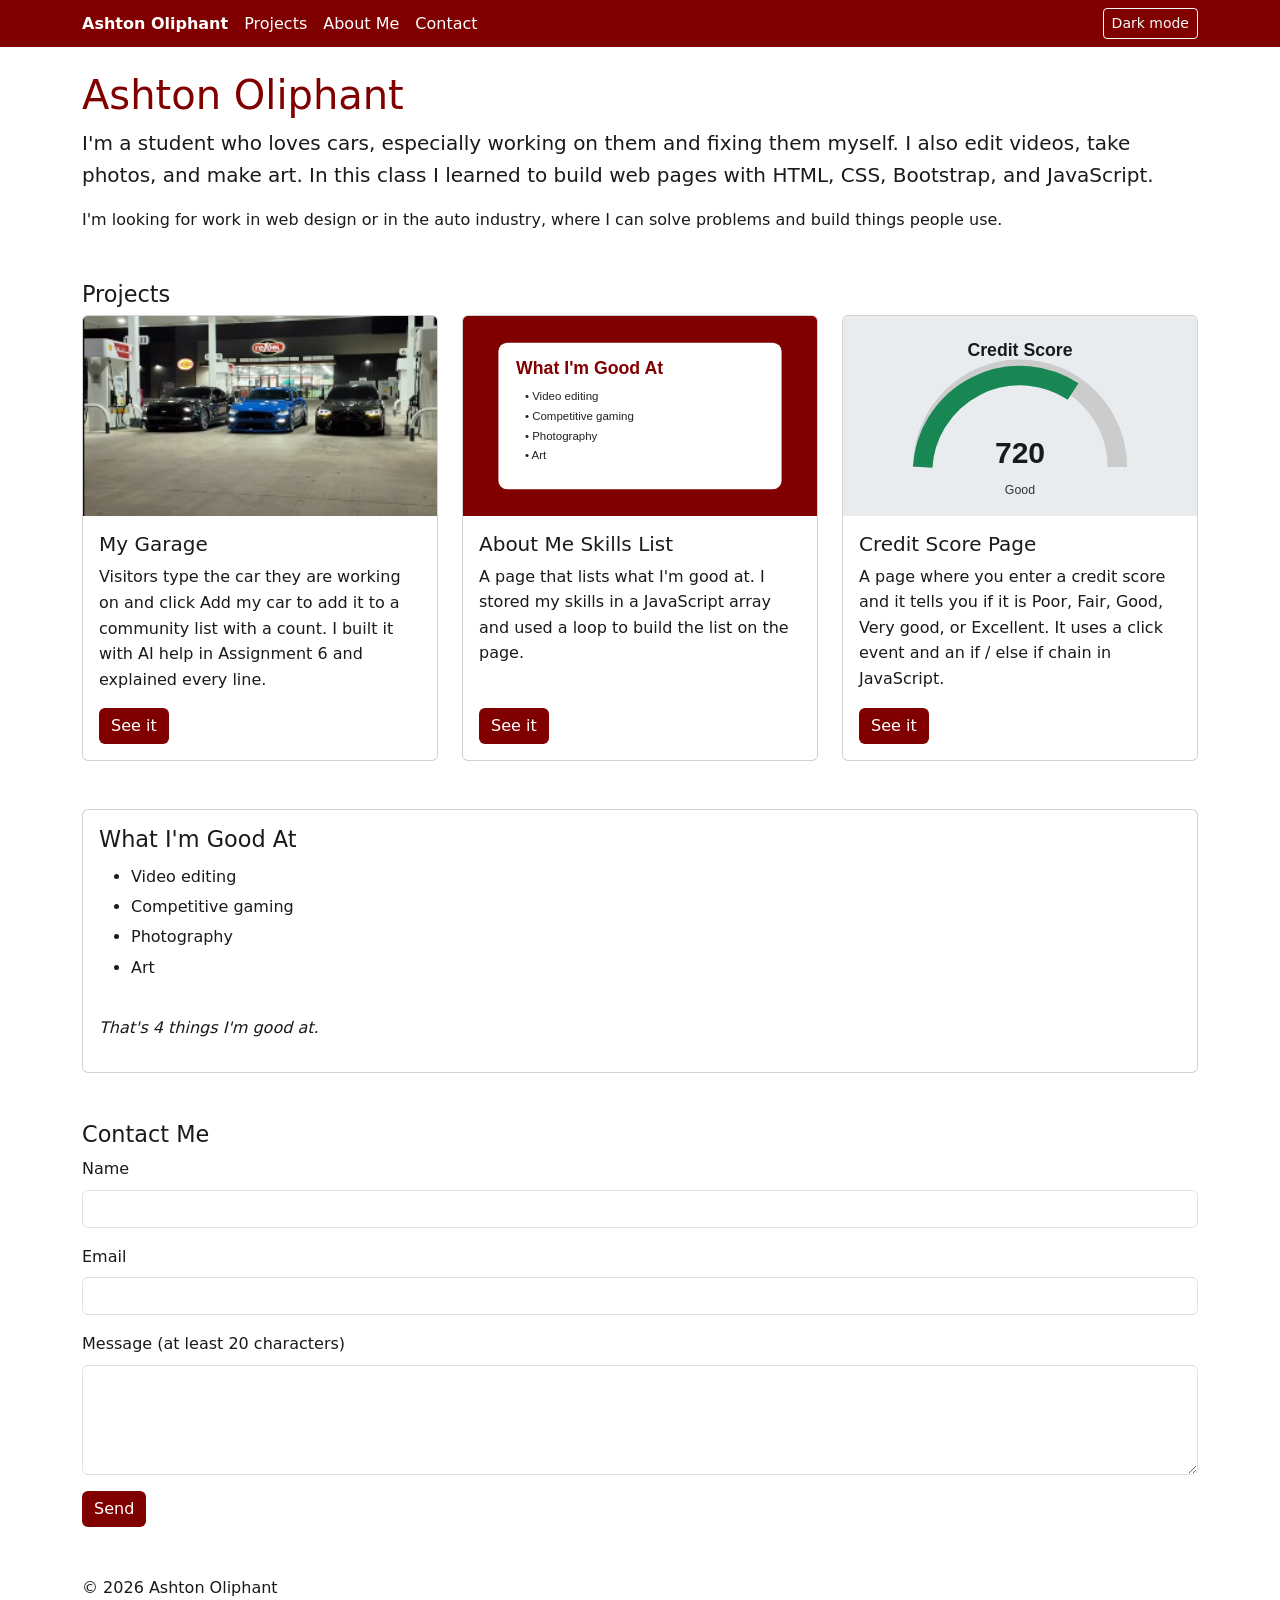
<file: index.html>
<!DOCTYPE html>
<html lang="en">
<head>
  <meta charset="UTF-8">
  <meta name="viewport" content="width=device-width, initial-scale=1">
  <title>Ashton Oliphant | Portfolio</title>
  <link rel="stylesheet"
  href="https://cdn.jsdelivr.net/npm/bootstrap@5.3.3/dist/css/bootstrap.min.css">
  <link rel="stylesheet" href="styles.css">
</head>
<body>
  <!-- Same nav on every page -->
  <nav class="site-nav">
    <div class="container d-flex flex-wrap align-items-center gap-3 py-2">
      <a class="nav-name" href="index.html">Ashton Oliphant</a>
      <a href="index.html#projects">Projects</a>
      <a href="about-me.html">About Me</a>
      <a href="index.html#contact">Contact</a>
      <button id="theme-btn" class="btn btn-sm btn-outline-light ms-auto" type="button">Dark mode</button>
    </div>
  </nav>

  <main class="container py-4">
    <!-- Profile -->
    <section id="profile" class="mb-5">
      <h1>Ashton Oliphant</h1>
      <p class="lead">I'm a student who loves cars, especially working on them and fixing them myself.
        I also edit videos, take photos, and make art. In this class I learned to build web pages with
        HTML, CSS, Bootstrap, and JavaScript.</p>
      <p>I'm looking for work in web design or in the auto industry, where I can solve problems
        and build things people use.</p>
    </section>

    <!-- Showcase: 1 column on a phone, 3 columns on a wide screen -->
    <section id="projects" class="mb-5">
      <h2>Projects</h2>
      <div class="row row-cols-1 row-cols-md-3 g-4">
        <div class="col">
          <article class="card h-100">
            <img src="cars.png" class="card-img-top card-photo" alt="Three cars lined up at a gas station at night">
            <div class="card-body d-flex flex-column">
              <h3 class="h5">My Garage</h3>
              <p>Visitors type the car they are working on and click Add my car to add it to a community list with a count. I built it with AI help in Assignment 6 and explained every line.</p>
              <a href="garage.html" class="btn btn-brand mt-auto align-self-start">See it</a>
            </div>
          </article>
        </div>
        <div class="col">
          <article class="card h-100">
            <img src="skills.svg" class="card-img-top" alt="About Me page with a list of four skills">
            <div class="card-body d-flex flex-column">
              <h3 class="h5">About Me Skills List</h3>
              <p>A page that lists what I'm good at. I stored my skills in a JavaScript array and used a loop to build the list on the page.</p>
              <a href="about-me.html" class="btn btn-brand mt-auto align-self-start">See it</a>
            </div>
          </article>
        </div>
        <div class="col">
          <article class="card h-100">
            <img src="credit.svg" class="card-img-top" alt="Credit score gauge showing a score of 720 rated Good">
            <div class="card-body d-flex flex-column">
              <h3 class="h5">Credit Score Page</h3>
              <p>A page where you enter a credit score and it tells you if it is Poor, Fair, Good, Very good, or Excellent. It uses a click event and an if / else if chain in JavaScript.</p>
              <a href="credit-score.html" class="btn btn-brand mt-auto align-self-start">See it</a>
            </div>
          </article>
        </div>
      </div>
    </section>

    <!-- My Assignment 5 list, still built by JavaScript from the array -->
    <section id="skills" class="card card-body mb-5">
      <h2>What I'm Good At</h2>
      <ul id="list"></ul>
      <p id="count" class="mt-3"></p>
    </section>

    <!-- Contact form -->
    <section id="contact" class="mb-5">
      <h2>Contact Me</h2>
      <form id="contact-form" novalidate>
        <div class="mb-3">
          <label for="name" class="form-label">Name</label>
          <input type="text" id="name" class="form-control" required>
        </div>
        <div class="mb-3">
          <label for="email" class="form-label">Email</label>
          <input type="email" id="email" class="form-control" required>
        </div>
        <div class="mb-3">
          <label for="message" class="form-label">Message (at least 20 characters)</label>
          <textarea id="message" class="form-control" rows="4" required></textarea>
          <p id="message-error" class="form-msg"></p>
        </div>
        <button type="submit" class="btn btn-brand">Send</button>
        <p id="thanks" class="form-msg mt-3"></p>
      </form>
    </section>

    <footer><p>&copy; 2026 Ashton Oliphant</p></footer>
  </main>

  <script src="script.js"></script>

  <!--
  Assignment 7:
  1. The design principle I fixed, and what I changed: Alignment. My project cards had different
     heights and the buttons did not line up, so I gave every card h-100 and put them in a
     Bootstrap row, so the cards line up in one row on a wide screen and stack in one column on a phone.
  2. The tools and AI I used: VS Code, Live Server, Bootstrap 5, GitHub, GitHub Pages (my host),
     and Claude (AI) to help write and check my code.
  -->
</body>
</html>
</file>
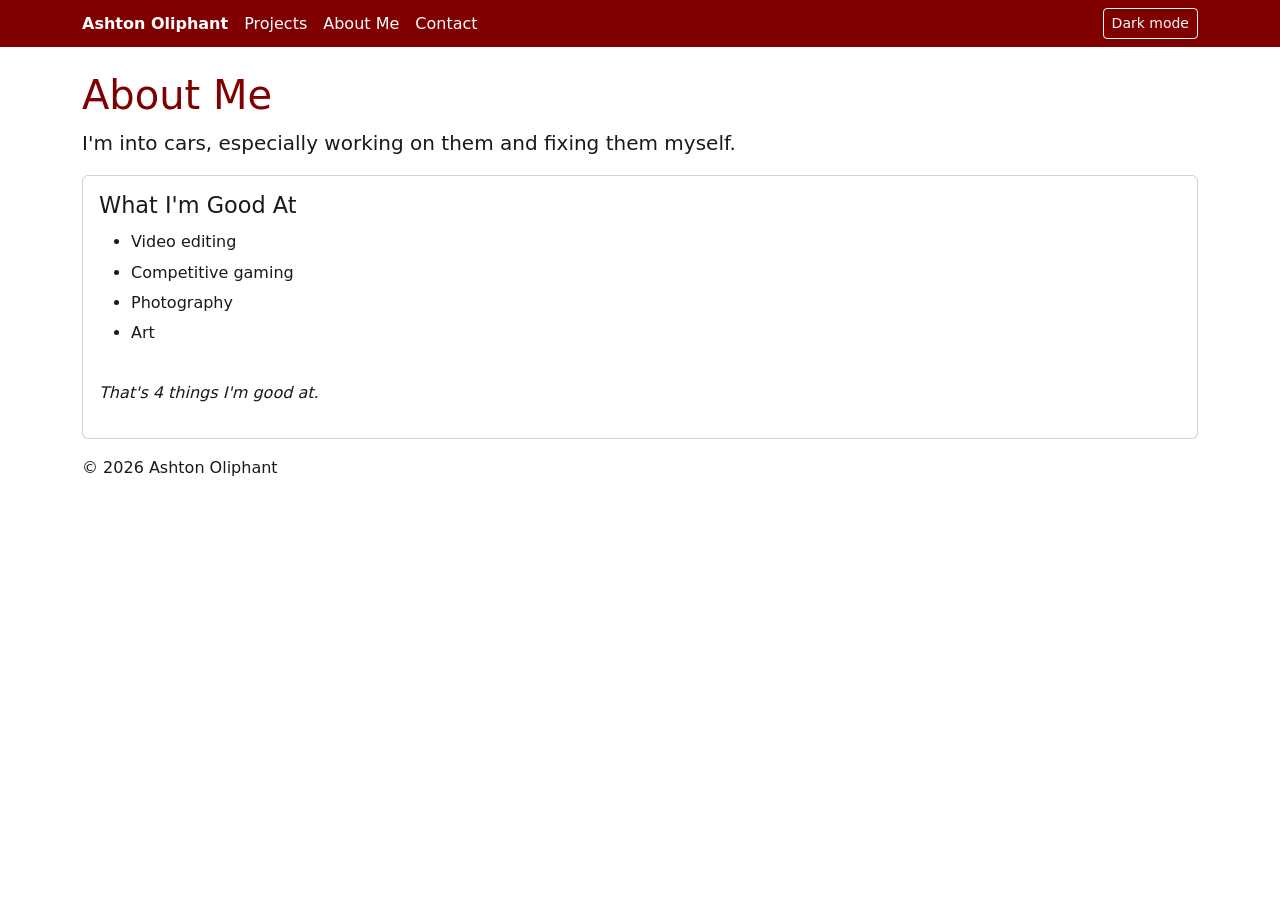
<file: about-me.html>
<!DOCTYPE html>
<html lang="en">
<head>
  <meta charset="UTF-8">
  <meta name="viewport" content="width=device-width, initial-scale=1">
  <title>Ashton Oliphant | About Me</title>
  <link rel="stylesheet"
  href="https://cdn.jsdelivr.net/npm/bootstrap@5.3.3/dist/css/bootstrap.min.css">
  <link rel="stylesheet" href="styles.css">
</head>
<body>
  <!-- Same nav on every page -->
  <nav class="site-nav">
    <div class="container d-flex flex-wrap align-items-center gap-3 py-2">
      <a class="nav-name" href="index.html">Ashton Oliphant</a>
      <a href="index.html#projects">Projects</a>
      <a href="about-me.html">About Me</a>
      <a href="index.html#contact">Contact</a>
      <button id="theme-btn" class="btn btn-sm btn-outline-light ms-auto" type="button">Dark mode</button>
    </div>
  </nav>

  <main class="container py-4">
    <h1>About Me</h1>
    <p class="lead">I'm into cars, especially working on them and fixing them myself.</p>

    <section class="card card-body mb-3">
      <h2>What I'm Good At</h2>
      <!-- This list is empty on purpose. script.js builds its items from the array. -->
      <ul id="list"></ul>
      <p id="count" class="mt-3"></p>
    </section>

    <footer><p>&copy; 2026 Ashton Oliphant</p></footer>
  </main>

  <script src="script.js"></script>
</body>
</html>
</file>
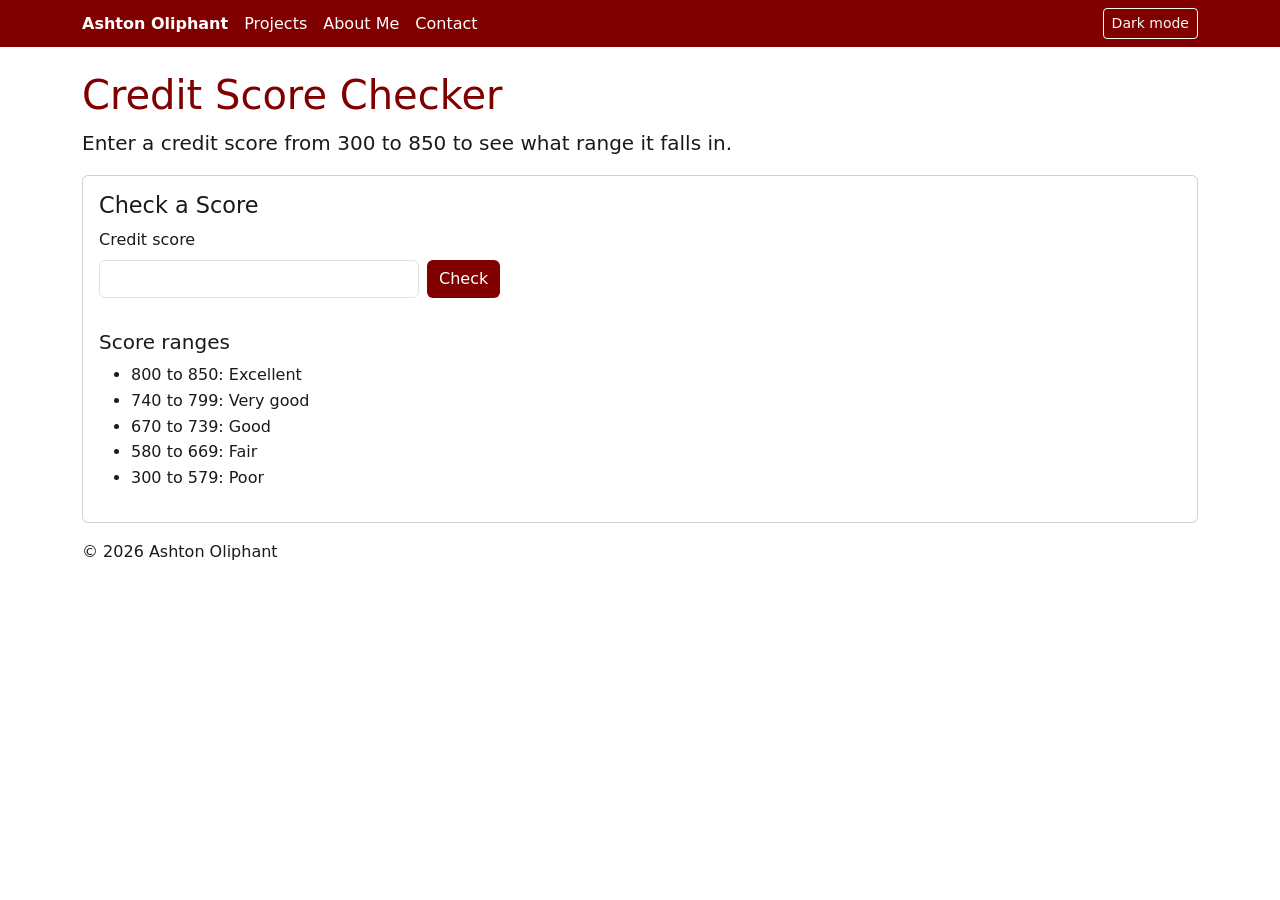
<file: credit-score.html>
<!DOCTYPE html>
<html lang="en">
<head>
  <meta charset="UTF-8">
  <meta name="viewport" content="width=device-width, initial-scale=1">
  <title>Ashton Oliphant | Credit Score</title>
  <link rel="stylesheet"
  href="https://cdn.jsdelivr.net/npm/bootstrap@5.3.3/dist/css/bootstrap.min.css">
  <link rel="stylesheet" href="styles.css">
</head>
<body>
  <!-- Same nav on every page -->
  <nav class="site-nav">
    <div class="container d-flex flex-wrap align-items-center gap-3 py-2">
      <a class="nav-name" href="index.html">Ashton Oliphant</a>
      <a href="index.html#projects">Projects</a>
      <a href="about-me.html">About Me</a>
      <a href="index.html#contact">Contact</a>
      <button id="theme-btn" class="btn btn-sm btn-outline-light ms-auto" type="button">Dark mode</button>
    </div>
  </nav>

  <main class="container py-4">
    <h1>Credit Score Checker</h1>
    <p class="lead">Enter a credit score from 300 to 850 to see what range it falls in.</p>

    <section class="card card-body mb-3">
      <h2>Check a Score</h2>
      <label for="score-input" class="form-label">Credit score</label>
      <div class="d-flex flex-wrap gap-2">
        <input type="number" id="score-input" class="form-control garage-input" min="300" max="850">
        <button type="button" id="check-score" class="btn btn-brand">Check</button>
      </div>
      <p id="score-result" class="mt-3 fw-bold"></p>
      <h3 class="h5">Score ranges</h3>
      <ul>
        <li>800 to 850: Excellent</li>
        <li>740 to 799: Very good</li>
        <li>670 to 739: Good</li>
        <li>580 to 669: Fair</li>
        <li>300 to 579: Poor</li>
      </ul>
    </section>

    <footer><p>&copy; 2026 Ashton Oliphant</p></footer>
  </main>

  <script src="script.js"></script>
</body>
</html>
</file>
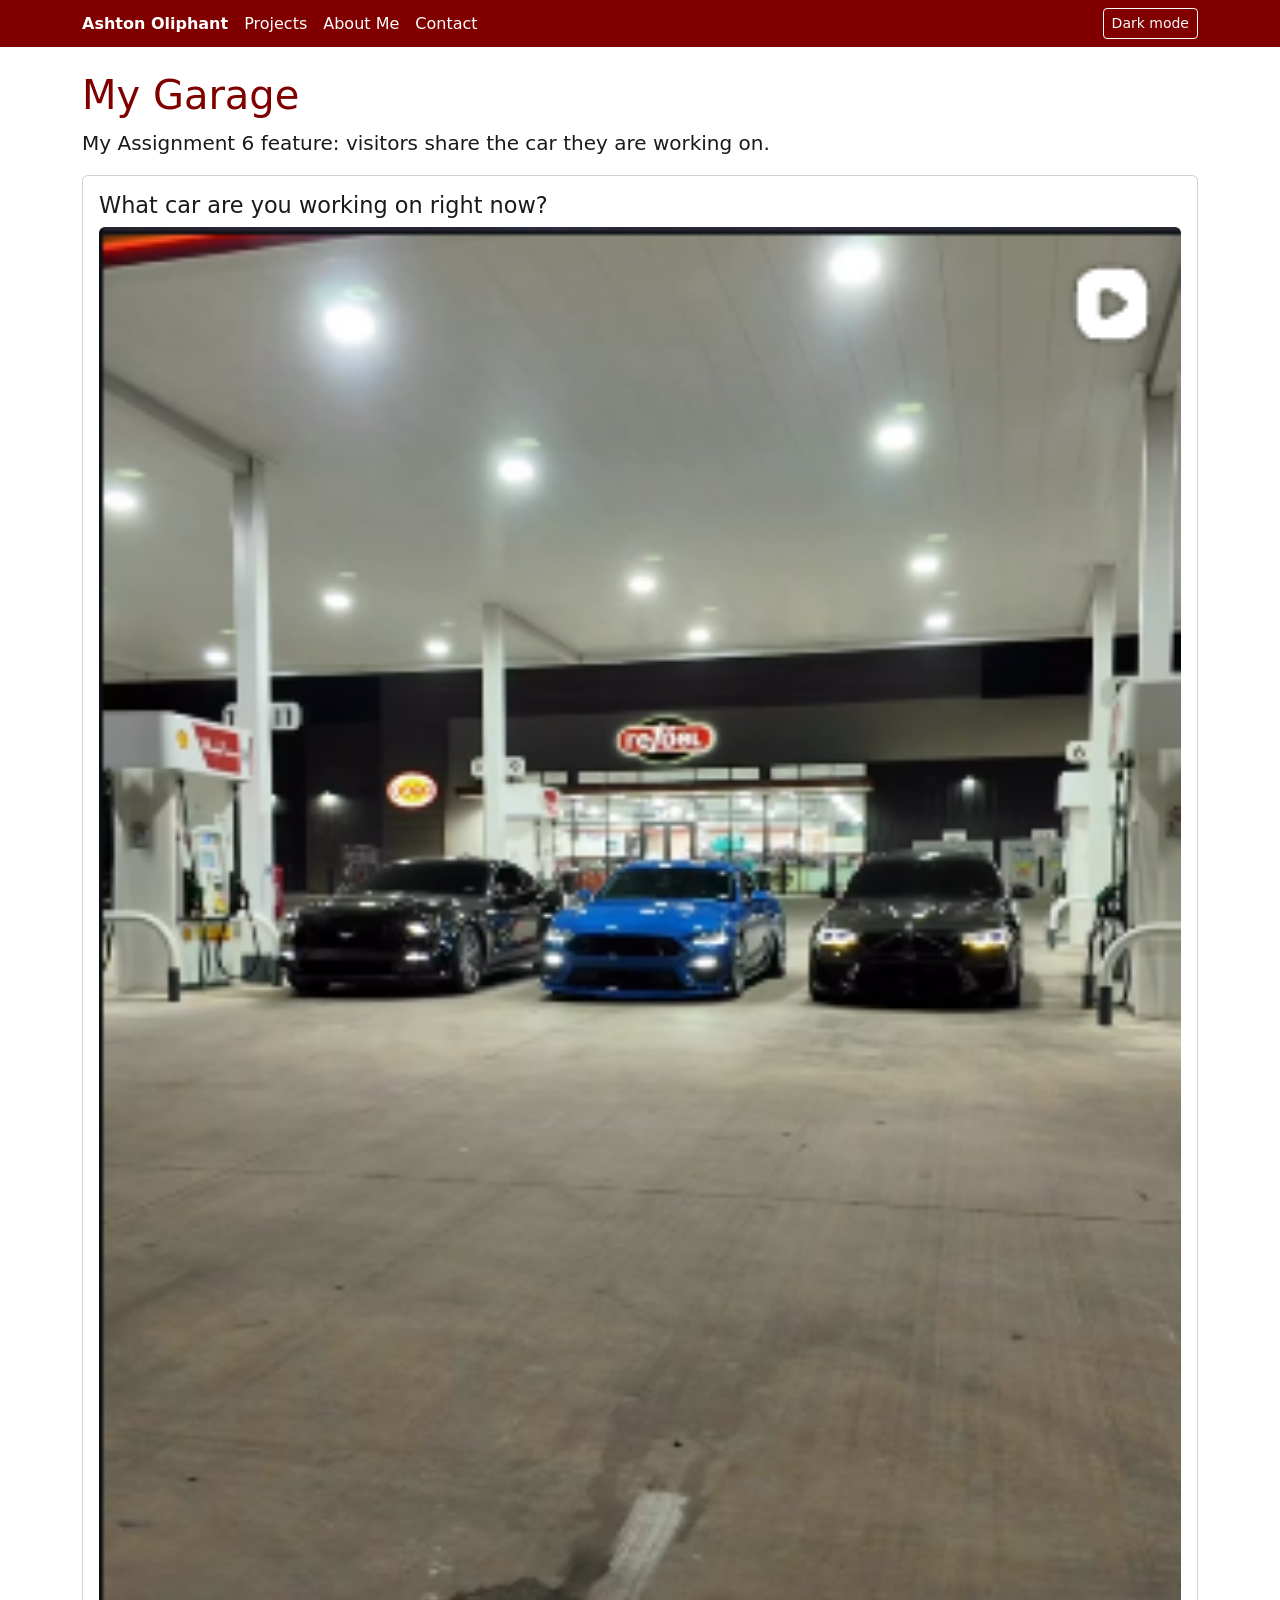
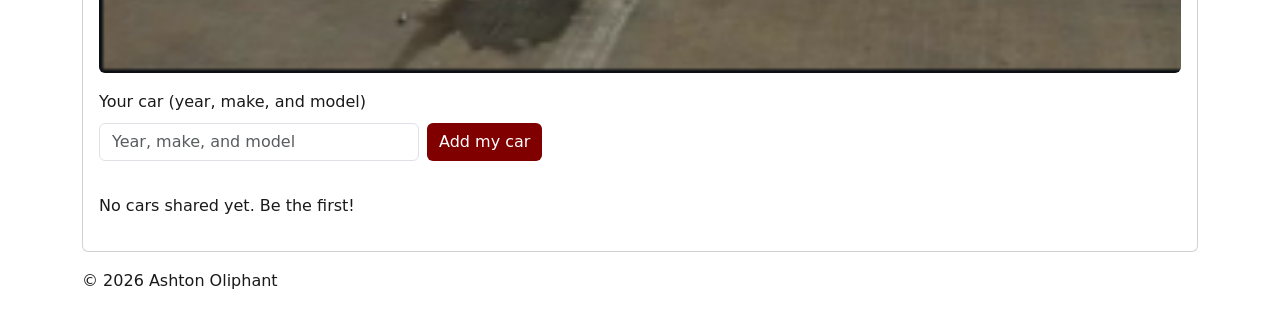
<file: garage.html>
<!DOCTYPE html>
<html lang="en">
<head>
  <meta charset="UTF-8">
  <meta name="viewport" content="width=device-width, initial-scale=1">
  <title>Ashton Oliphant | My Garage</title>
  <link rel="stylesheet"
  href="https://cdn.jsdelivr.net/npm/bootstrap@5.3.3/dist/css/bootstrap.min.css">
  <link rel="stylesheet" href="styles.css">
</head>
<body>
  <!-- Same nav on every page -->
  <nav class="site-nav">
    <div class="container d-flex flex-wrap align-items-center gap-3 py-2">
      <a class="nav-name" href="index.html">Ashton Oliphant</a>
      <a href="index.html#projects">Projects</a>
      <a href="about-me.html">About Me</a>
      <a href="index.html#contact">Contact</a>
      <button id="theme-btn" class="btn btn-sm btn-outline-light ms-auto" type="button">Dark mode</button>
    </div>
  </nav>

  <main class="container py-4">
    <h1>My Garage</h1>
    <p class="lead">My Assignment 6 feature: visitors share the car they are working on.</p>

    <section class="card card-body mb-3">
      <h2>What car are you working on right now?</h2>
      <img src="cars.png" alt="Three cars lined up at a gas station at night" class="img-fluid rounded mb-3">
      <label for="car-input" class="form-label">Your car (year, make, and model)</label>
      <div class="d-flex flex-wrap gap-2">
        <input type="text" id="car-input" class="form-control garage-input" placeholder="Year, make, and model">
        <button type="button" id="add-car" class="btn btn-brand">Add my car</button>
      </div>
      <ul id="car-list" class="mt-3"></ul>
      <p id="car-count"></p>
    </section>

    <footer><p>&copy; 2026 Ashton Oliphant</p></footer>
  </main>

  <script src="script.js"></script>
</body>
</html>
</file>
<file: styles.css>
* { box-sizing: border-box; }

/* All my colors live here */
:root {
  --brand: #800000;
  --text: #1a1a1a;
  --bg: #ffffff;
  --card-bg: #ffffff;
  --nav-bg: #800000;
  --nav-text: #ffffff;
  --error: #b00020;
  --success: #146c43;
  --space: 1rem;
}

/* Dark mode: the button adds class="dark" to body, which swaps the colors */
body.dark {
  --brand: #ff8a8a;
  --text: #f1f1f1;
  --bg: #121212;
  --card-bg: #1f1f1f;
  --nav-bg: #2b0000;
  --error: #ff8a80;
  --success: #75d69c;
}

body {
  font-family: system-ui, sans-serif;
  line-height: 1.6;
  color: var(--text);
  background-color: var(--bg);
  margin: 0;
  overflow-x: hidden;
}

img { max-width: 100%; height: auto; }

h1 { color: var(--brand); }
h2 { font-size: 1.4rem; }

.site-nav { background-color: var(--nav-bg); }
.site-nav a { color: var(--nav-text); text-decoration: none; }
.site-nav a:hover { text-decoration: underline; }
.nav-name { font-weight: bold; }

.card {
  background-color: var(--card-bg);
  color: var(--text);
}

.form-control,
.form-control:focus {
  background-color: var(--card-bg);
  color: var(--text);
}

.btn-brand {
  background-color: var(--brand);
  color: var(--bg);
  border: none;
}
.btn-brand:hover { opacity: 0.85; color: var(--bg); }

.form-msg { margin: 0.25rem 0 0; }
.form-msg.error { color: var(--error); }
.form-msg.success { color: var(--success); }

#list li { padding: 0.15rem 0; }
#count { font-style: italic; }
.garage-input { max-width: 20rem; }
.card-photo { height: 200px; object-fit: cover; }
</file>
